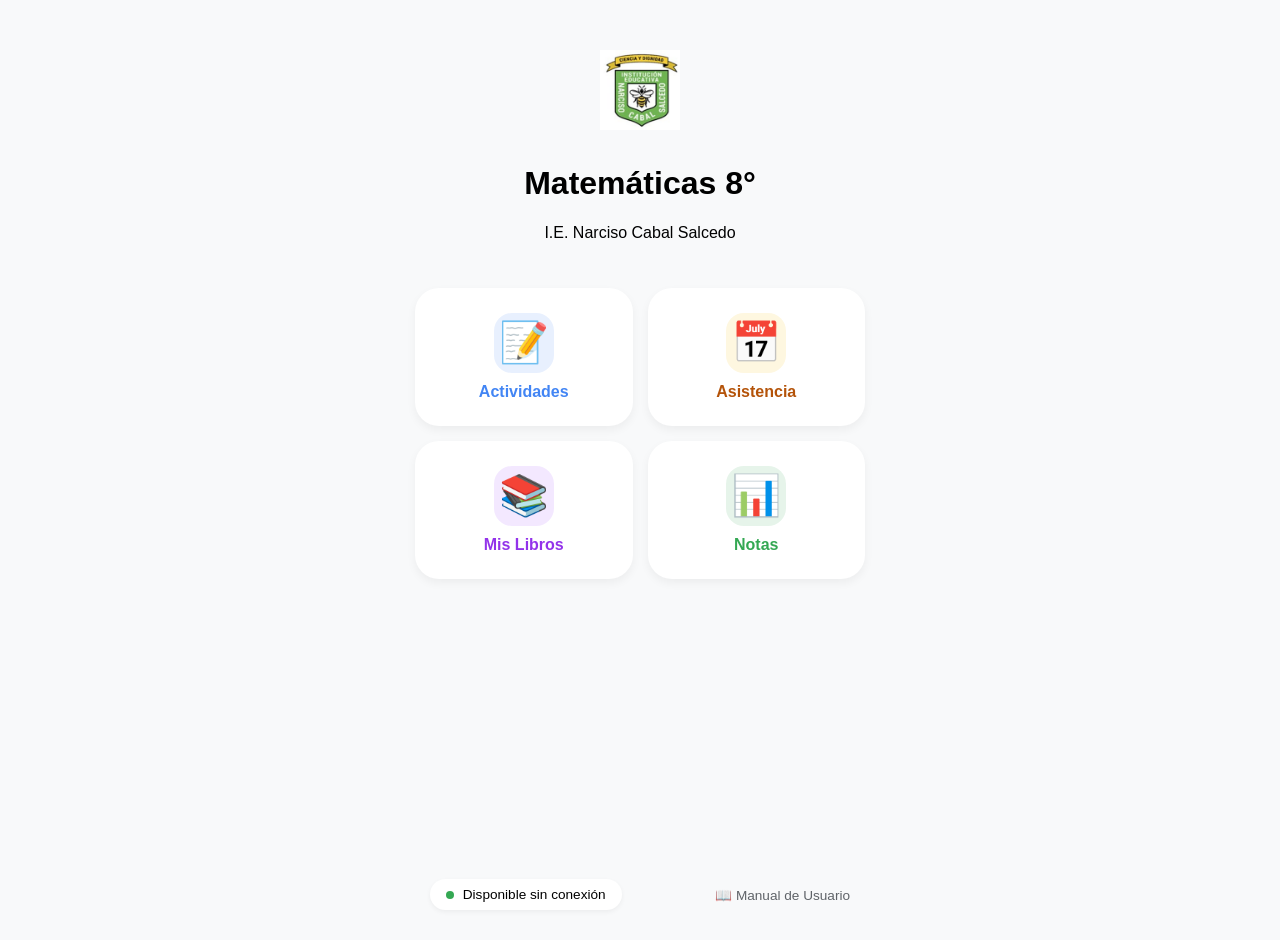
<file: index.html>
<!DOCTYPE html>
<html lang="es">
<head>
    <meta charset="UTF-8">
    <meta name="viewport" content="width=device-width, initial-scale=1.0">
    <title>Matemáticas 8° - I.E. Narciso Cabal</title>
    <link rel="stylesheet" href="style.css">
    <link rel="manifest" href="manifest.json">
    <style>
        /* Estilo sutil para el enlace del manual */
        .manual-link {
            color: #5f6368;
            text-decoration: none;
            font-size: 0.85rem;
            display: inline-flex;
            align-items: center;
            gap: 5px;
            transition: color 0.2s;
        }
        .manual-link:hover {
            color: #202124;
            text-decoration: underline;
        }
        /* Ajuste para separar los elementos en el footer si tu CSS usa flexbox */
        .status-bar {
            display: flex;
            justify-content: space-between;
            align-items: center;
            padding: 10px 15px;
        }
    </style>
</head>
<body>
    <div class="app-container">
        <header class="welcome-header">
            <img src="narciso.png" alt="Logo Colegio" class="logo-main">
            <h1>Matemáticas 8°</h1>
            <p>I.E. Narciso Cabal Salcedo</p>
        </header>

        <nav class="dashboard-grid">

            <a href="seleccion-actividades.html" class="dash-card card-blue">
                <div class="icon">📝</div>
                <h2>Actividades</h2>
            </a>

            <a href="seleccion-asistencia.html" class="dash-card card-yellow">
                <div class="icon">📅</div>
                <h2>Asistencia</h2>
            </a>

            <a href="libros.html" class="dash-card card-purple">
                <div class="icon">📚</div>
                <h2>Mis Libros</h2>
            </a>

            <a href="seleccion-notas.html" class="dash-card card-green">
                <div class="icon">📊</div>
                <h2>Notas</h2>
            </a>

        </nav>

        <footer class="status-bar">
            <div id="offline-indicator" class="status-tag">
                <span class="dot"></span> Disponible sin conexión
            </div>
            <a href="guia-usuario.html" class="manual-link" title="Ver manual de ayuda">
                📖 Manual de Usuario
            </a>
        </footer>
    </div>

    <script>
        if ('serviceWorker' in navigator) {
            navigator.serviceWorker.register('./sw.js');
        }
    </script>
</body>
</html>
</file>
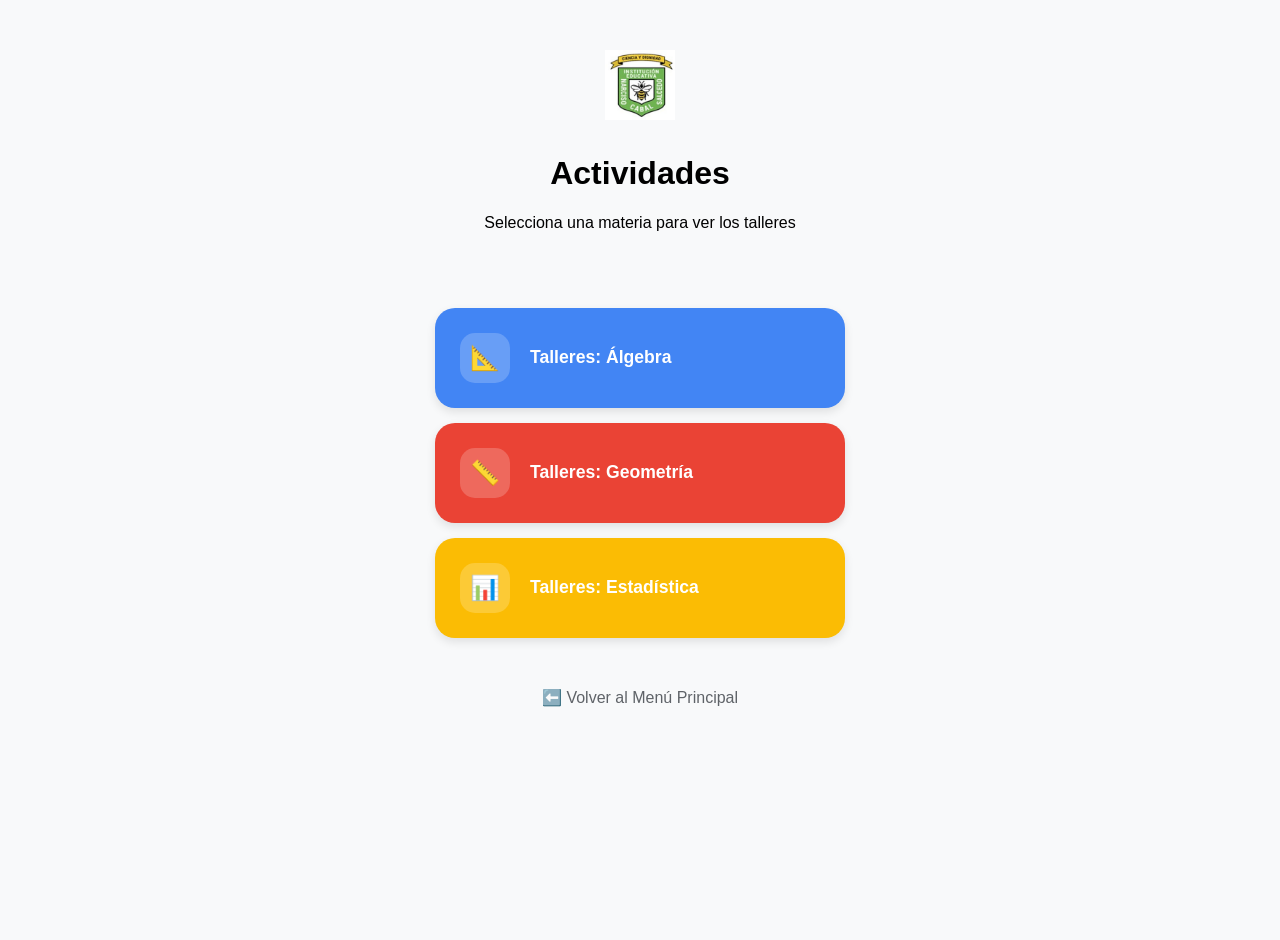
<file: seleccion-actividades.html>
<!DOCTYPE html>
<html lang="es">
<head>
    <meta charset="UTF-8">
    <meta name="viewport" content="width=device-width, initial-scale=1.0">
    <title>Actividades - BiblioKids</title>
    <link rel="stylesheet" href="style.css">
    <style>
        .selection-container {
            display: flex;
            flex-direction: column;
            gap: 15px;
            padding: 20px;
            margin-top: 10px;
        }
        .btn-actividad {
            display: flex;
            align-items: center;
            gap: 20px;
            padding: 25px;
            border-radius: 20px;
            text-decoration: none;
            color: white;
            font-size: 1.1rem;
            font-weight: bold;
            box-shadow: 0 4px 10px rgba(0,0,0,0.1);
            transition: transform 0.1s;
        }
        .btn-actividad:active { transform: scale(0.96); }
        
        /* Colores temáticos */
        .algebra { background: #4285F4; }      /* Azul */
        .geometria { background: #EA4335; }    /* Rojo */
        .estadistica { background: #FBBC04; }  /* Amarillo */
        
        .icon-circle {
            background: rgba(255,255,255,0.2);
            width: 50px;
            height: 50px;
            border-radius: 15px;
            display: flex;
            align-items: center;
            justify-content: center;
            font-size: 1.5rem;
        }
        .back-link {
            text-align: center;
            display: block;
            margin-top: 30px;
            color: #5f6368;
            text-decoration: none;
        }
    </style>
</head>
<body>
    <div class="app-container">
        <header class="welcome-header">
            <img src="narciso.png" alt="Logo" style="width: 70px; margin-bottom: 10px;">
            <h1>Actividades</h1>
            <p>Selecciona una materia para ver los talleres</p>
        </header>

        <div class="selection-container">
            <a href="https://drive.google.com/drive/folders/1mTkZUt9j6BFfvUd-76Zq8zrfiNkIDHz6?usp=sharing" target="_blank" class="btn-actividad algebra">
                <div class="icon-circle">📐</div>
                <span>Talleres: Álgebra</span>
            </a>

            <a href="https://drive.google.com/drive/folders/1JryBe7luhN0z2Go4sZum-ggTENBkfZW7?usp=sharing"_blank" class="btn-actividad geometria">
                <div class="icon-circle">📏</div>
                <span>Talleres: Geometría</span>
            </a>

            <a href="https://drive.google.com/drive/folders/1eR0lyEEGJCSIBs12fV_YmrSdXBcskqgm?usp=sharing"_blank" class="btn-actividad estadistica">
                <div class="icon-circle">📊</div>
                <span>Talleres: Estadística</span>
            </a>
        </div>

        <a href="index.html" class="back-link">⬅️ Volver al Menú Principal</a>
    </div>
</body>
</html>
</file>
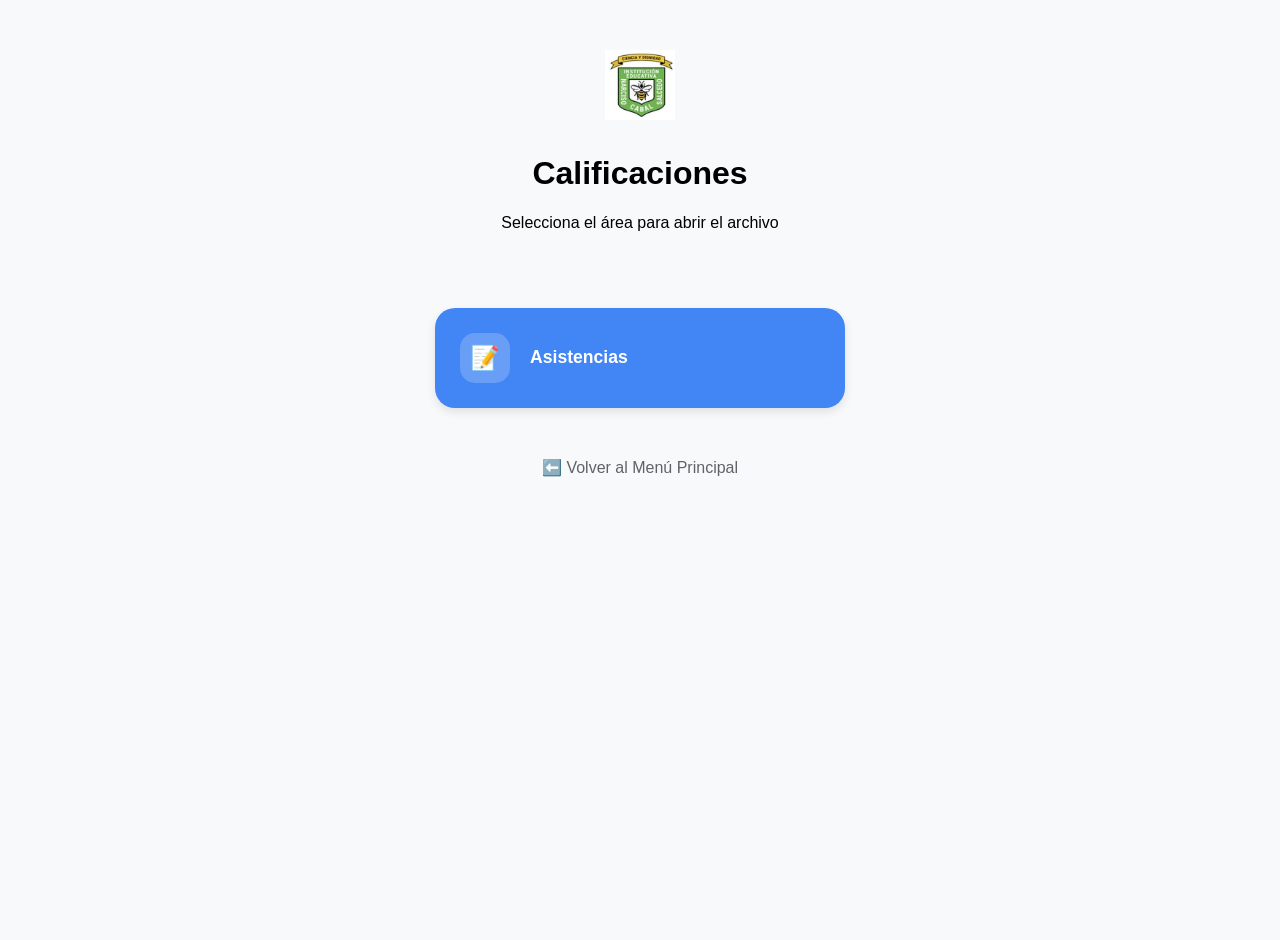
<file: seleccion-asistencia.html>
<!DOCTYPE html>
<html lang="es">
<head>
    <meta charset="UTF-8">
    <meta name="viewport" content="width=device-width, initial-scale=1.0">
    <title>Asistencias</title>
    <link rel="stylesheet" href="style.css">
    <style>
        .selection-container {
            display: flex;
            flex-direction: column;
            gap: 15px;
            padding: 20px;
            margin-top: 10px;
        }
        .btn-notas {
            display: flex;
            align-items: center;
            gap: 20px;
            padding: 25px;
            border-radius: 20px;
            text-decoration: none;
            color: white;
            font-size: 1.1rem;
            font-weight: bold;
            box-shadow: 0 4px 10px rgba(0,0,0,0.1);
            transition: transform 0.1s;
        }
        .btn-notas:active { transform: scale(0.96); }
        
        /* Colores del Dashboard */
        .fisicas { background: #4285F4; }    /* Azul */
        .algebra { background: #34A853; }    /* Verde */
        .estadistica { background: #FBBC04; } /* Amarillo */
        
        .icon-circle {
            background: rgba(255,255,255,0.2);
            width: 50px;
            height: 50px;
            border-radius: 15px;
            display: flex;
            align-items: center;
            justify-content: center;
            font-size: 1.5rem;
        }
        .back-link {
            text-align: center;
            display: block;
            margin-top: 30px;
            color: #5f6368;
            text-decoration: none;
        }
    </style>
</head>
<body>
    <div class="app-container">
        <header class="welcome-header">
            <img src="narciso.png" alt="Logo" style="width: 70px; margin-bottom: 10px;">
            <h1>Calificaciones</h1>
            <p>Selecciona el área para abrir el archivo</p>
        </header>

        <div class="selection-container">
            <a href="https://hefaro.github.io/Leer-asistencias/" target="_blank" class="btn-notas fisicas">
                <div class="icon-circle">📝</div>
                <span>Asistencias</span>
            </a>


        </div>

        <a href="index.html" class="back-link">⬅️ Volver al Menú Principal</a>
    </div>
</body>
</html>
</file>
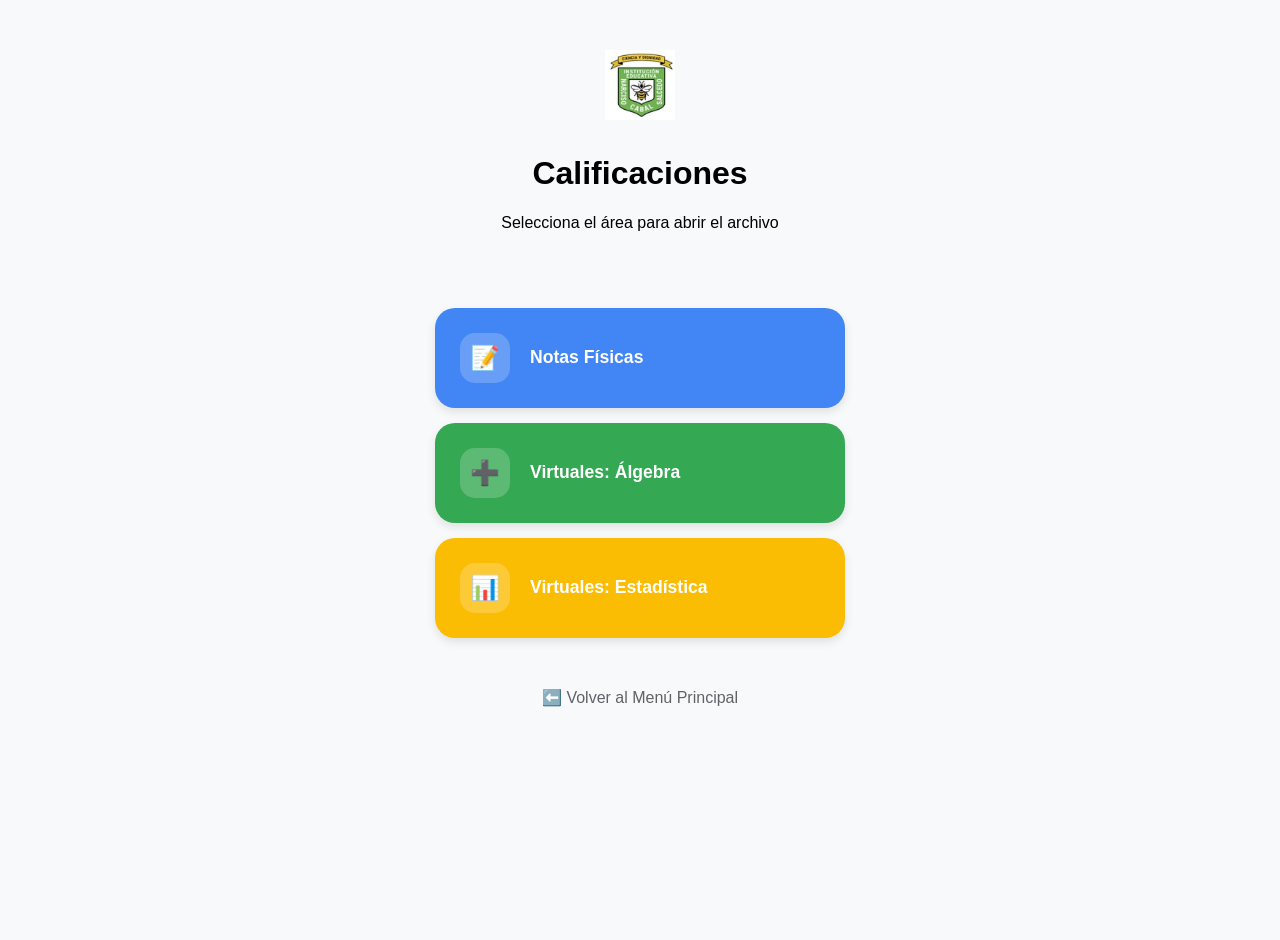
<file: seleccion-notas.html>
<!DOCTYPE html>
<html lang="es">
<head>
    <meta charset="UTF-8">
    <meta name="viewport" content="width=device-width, initial-scale=1.0">
    <title>Calificaciones - BiblioKids</title>
    <link rel="stylesheet" href="style.css">
    <style>
        .selection-container {
            display: flex;
            flex-direction: column;
            gap: 15px;
            padding: 20px;
            margin-top: 10px;
        }
        .btn-notas {
            display: flex;
            align-items: center;
            gap: 20px;
            padding: 25px;
            border-radius: 20px;
            text-decoration: none;
            color: white;
            font-size: 1.1rem;
            font-weight: bold;
            box-shadow: 0 4px 10px rgba(0,0,0,0.1);
            transition: transform 0.1s;
        }
        .btn-notas:active { transform: scale(0.96); }
        
        /* Colores del Dashboard */
        .fisicas { background: #4285F4; }    /* Azul */
        .algebra { background: #34A853; }    /* Verde */
        .estadistica { background: #FBBC04; } /* Amarillo */
        
        .icon-circle {
            background: rgba(255,255,255,0.2);
            width: 50px;
            height: 50px;
            border-radius: 15px;
            display: flex;
            align-items: center;
            justify-content: center;
            font-size: 1.5rem;
        }
        .back-link {
            text-align: center;
            display: block;
            margin-top: 30px;
            color: #5f6368;
            text-decoration: none;
        }
    </style>
</head>
<body>
    <div class="app-container">
        <header class="welcome-header">
            <img src="narciso.png" alt="Logo" style="width: 70px; margin-bottom: 10px;">
            <h1>Calificaciones</h1>
            <p>Selecciona el área para abrir el archivo</p>
        </header>

        <div class="selection-container">
            <a href="https://hefaro.github.io/plataforma-notas/" target="_blank" class="btn-notas fisicas">
                <div class="icon-circle">📝</div>
                <span>Notas Físicas</span>
            </a>

            <a href="https://docs.google.com/spreadsheets/d/1W2Y2AeocVZKCfdRLRl8F-erEg5oSjbGqcqCXHttXssY/edit?usp=sharing" target="_blank" class="btn-notas algebra">
                <div class="icon-circle">➕</div>
                <span>Virtuales: Álgebra</span>
            </a>

            <a href="https://docs.google.com/spreadsheets/d/1nPyUhIzwx6qae9aJVsIP6sX5lIPCk1Wf5W2Wh4FUDaA/edit?usp=sharing" target="_blank" class="btn-notas estadistica">
                <div class="icon-circle">📊</div>
                <span>Virtuales: Estadística</span>
            </a>
        </div>

        <a href="index.html" class="back-link">⬅️ Volver al Menú Principal</a>
    </div>
</body>
</html>
</file>
<file: style.css>
:root {
    --blue: #4285F4;
    --green: #34A853;
    --yellow: #FBBC04;
    --purple: #9333ea;
    --bg: #f8f9fa;
}

body {
    font-family: 'Segoe UI', sans-serif;
    background-color: var(--bg);
    margin: 0;
    display: flex;
    justify-content: center;
}

.app-container {
    width: 100%;
    max-width: 450px;
    padding: 20px;
    min-height: 100vh;
    display: flex;
    flex-direction: column;
}

.welcome-header {
    text-align: center;
    margin: 30px 0;
}

.logo-main { width: 80px; margin-bottom: 10px; }

/* Cuadrícula de 2 columnas */
.dashboard-grid {
    display: grid;
    grid-template-columns: 1fr 1fr;
    gap: 15px;
}

.dash-card {
    text-decoration: none;
    background: white;
    padding: 25px 10px;
    border-radius: 24px;
    text-align: center;
    box-shadow: 0 4px 10px rgba(0,0,0,0.05);
    display: flex;
    flex-direction: column;
    align-items: center;
    transition: transform 0.1s;
}

.dash-card:active { transform: scale(0.95); }

.dash-card .icon {
    font-size: 2.5rem;
    margin-bottom: 10px;
    width: 60px;
    height: 60px;
    display: flex;
    align-items: center;
    justify-content: center;
    border-radius: 18px;
}

/* Colores por sección */
.card-blue .icon { background: #e8f0fe; }
.card-blue h2 { color: var(--blue); }

.card-green .icon { background: #e6f4ea; }
.card-green h2 { color: var(--green); }

.card-yellow .icon { background: #fef7e0; }
.card-yellow h2 { color: #b45309; }

.card-purple .icon { background: #f3e8ff; }
.card-purple h2 { color: var(--purple); }

.dash-card h2 {
    margin: 0;
    font-size: 1rem;
    font-weight: 600;
}

.status-bar { margin-top: auto; padding: 30px; text-align: center; }
.status-tag { background: #fff; padding: 8px 16px; border-radius: 50px; font-size: 0.85rem; box-shadow: 0 2px 5px rgba(0,0,0,0.05); }
.dot { height: 8px; width: 8px; background: #34A853; border-radius: 50%; display: inline-block; margin-right: 5px; }
</file>
